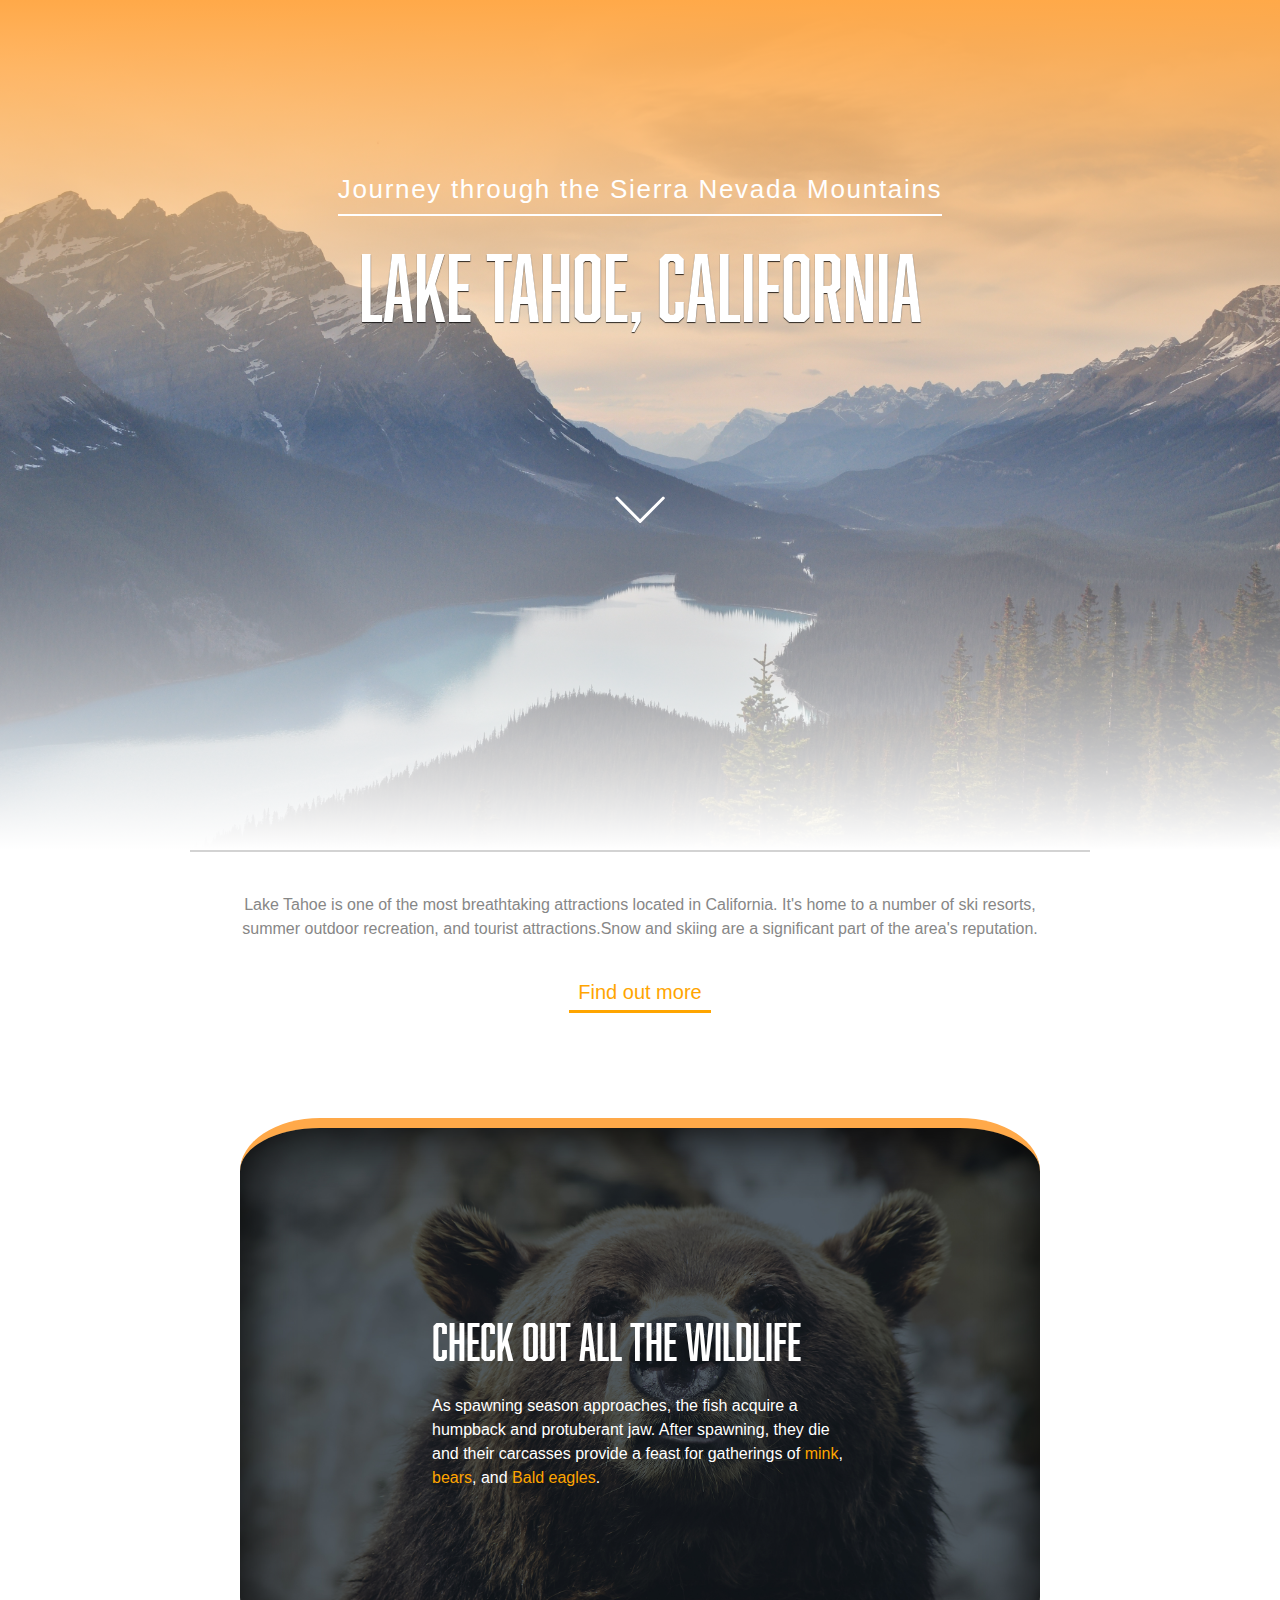
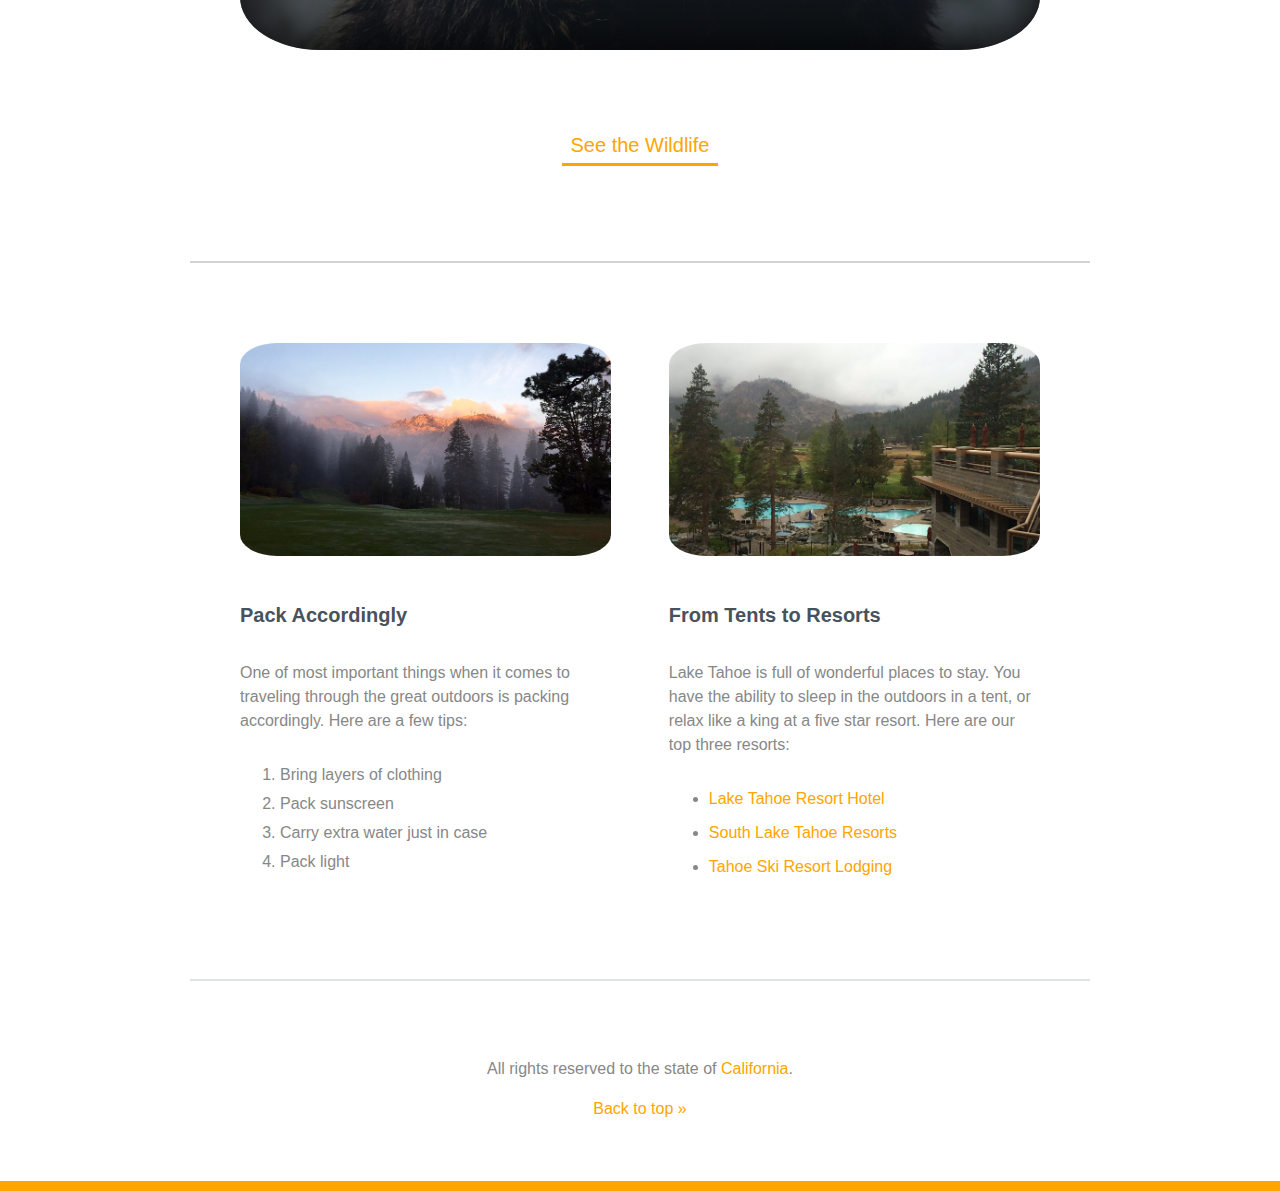
<file: client/index.html>
<!DOCTYPE html>
    <html>
        <head>
            <title>Lake Tahoe</title>
            <link rel="stylesheet" href="css/mains.css" />
           
            <meta charset="utf-8"/>
        </head>
	
    <body>

        <header  class="main-header">
            <span class="title">Journey through the Sierra Nevada Mountains</span>
                <h1>Lake Tahoe, California</h1>
                <img class="arrow" src="img/arrow.svg" alt="down arrow">
        </header>

        <div class="primary-content t-border">
            <p class="intro">
               Lake Tahoe is one of the most breathtaking attractions located in California. It's home to a number of ski resorts, summer outdoor recreation, and tourist attractions.Snow and skiing are a significant part of the area's reputation.
            </p>
                <a  class="callout" href="#uiogi">Find out more</a>
        
            <div class="wildlife">
                   
                    <h2>Check out all the Wildlife</h2>
                    <p>As spawning season approaches, the fish acquire a humpback and protuberant jaw. After spawning, they die and their carcasses provide a feast for gatherings of
                    <a href="#mink">mink</a>, <a href="#bears">bears</a>, and <a href="#eagles">Bald eagles</a>.</p>
            </div>
                     <a class="callout" href="#wildlife">See the Wildlife</a>
        </div>
        
        
        <div class="secondary-content t-border group">
            <div class="resorts">
              <img src="img/resort.jpg" alt="Resort">
               <h3>From Tents to Resorts</h3>
                <p>Lake Tahoe is full of wonderful places to stay. You have the ability to sleep in the outdoors in a tent, or relax like a king at a five star resort. Here are our top three resorts:</p>

                    <ul>
                        <li><a href="#yjdyj">Lake Tahoe Resort Hotel</a></li>

                        <li><a href="#tyjtjr">South Lake Tahoe Resorts</a></li>

                        <li><a href="#tyjey">Tahoe Ski Resort Lodging</a></li>
                    </ul>
            </div>
            
            <div class="tips">
              <img src="img/mtn-landscape.jpg" alt="Mountain Landscape">
               <h3>Pack Accordingly</h3>
                <p>One of most important things when it comes to traveling through the great outdoors is packing accordingly. Here are a few tips:</p>

                    <ol>
                        <li>Bring layers of clothing</li>

                        <li>Pack sunscreen</li>

                        <li>Carry extra water just in case</li>

                        <li>Pack light</li>
                    </ol>
            </div>
        </div>

        <footer class="main-footer" class="t-border">
            <p>All rights reserved to the state of <a href="#rwtgh">California</a>.</p>
            <a href="#kufjytd">Back to top &raquo;</a>
        </footer>
        
	    <script type="text/javascript" src="script/main.js"></script>
        <script type="text/javascript" src="script/example02.js"></script>
        
    
    </body>
    </html>
</file>
<file: client/css/mains.css>
/*  WEB FONTS  */
@font-face{
    font-family:'Abolution Regular';
    src: url('../fonts/abolition-regular-webfont.eot');
  src: url('../fonts/abolition-regular-webfont.eot?#iefix') format('embedded-opentype'),
       url('../fonts/abolition-regular-webfont.woff') format('woff'),
       url('../fonts/abolition-regular-webfont.ttf') format('truetype');
}
/*  BASE STYLES  */
body{
    color: #878787;
    margin: 0;
    font-size: 1em;
    font-family: "Helvetica Neue", Helvetica, Arial, sans-serif;
    line-height:1.5;
}
h1,h2{
    font-family: 'Abolution Regular', Helvetica, Arial, sans-serif;
}


/*  MAIN STYLES  */
*{
    box-sizing: border-box;
}
.main-header{
    height: 850px;
    padding-top: 170px;
    background:linear-gradient(#ffa949, transparent 50%), 
        linear-gradient(0deg, white, transparent 50%),
                #ffa949 url('../img/mountains.jpg') no-repeat center/ cover;
            }

.title{
color: white;
font-size: 1.625rem;
letter-spacing: .065em;
font-weight: 200;
border-bottom:2px solid;
padding-bottom: 10px;
    
}
.primary-content, 
.main-header, 
.main-footer {
   text-align: center;
}
h1{
     font-size: 5.625rem;
     color: white;
    text-transform: uppercase;
    font-weight: normal;
    line-height: 1.3;
    text-shadow: 0 1px 1px rgba(0,0,0,.8);
    margin: 20px 0 0;
        
    }

h2{
    font-size: 3.125em;/* 53px/16 */
    font-weight: normal;
    line-height: 1.1;
    margin-bottom: .5em;/* 26px */

}
h3{
    font-size: 1.25em;/* 20px/16px */
    line-height: 1.2;
    color: #48525c;
    margin-bottom: 1.7em;/* 34px */
}
img{
    max-width: 100%;
    margin-bottom: 20px;
    border-radius: 10%;
}
ul, ol{
    
   
    margin:30px 0;
}
li{
    margin-bottom: 10px;
}


/* PSEUDO CLASSES*/
a:link{
    color: orange;
    text-decoration: none;
}
a:visited{
    color: lightblue;
}
a:hover{
    color: forestgreen;

}
a:active{
    color: lightcoral;
}
:focus{
    color: white;
    background-color: orange;
}
.arrow{
    width: 50px;
    margin-top: 150px;
    
}
/*  FLOATED COLUMNS  */
.resorts, .tips{
    width: 46.4%;
    }
.tips{
    float: left;
}
.resorts{
    float: right;
}

/*  FLOAT CLEARFIX  */
.group:after{
    content: "";
    display: table;
    clear: both;
}



.primary-content{
    padding-top: 25px;
    padding-bottom: 95px;
}
.secondary-content{
    padding-top: 80px;
    padding-bottom: 70px;
    border-bottom: 2px solid #dfe2e6;
  
}
.callout{
    font-size: 1.25em;
    border-bottom:3px solid;
    padding:0 9px 3px;
    margin-top: 20px;
    display: inline-block;
    
}
.main-footer{
    padding-top:60px;
    padding-bottom: 60px;
    border-bottom: solid 10px orange;
}
.t-border{
    border-top: 2px solid lightgrey;
}


/* LAYOUT STYLES*/
.primary-content,
.secondary-content{
    width:75%;
    margin:auto;
    padding-left: 50px;
    padding-right: 50px;
    max-width: 900px;
    
}
.wildlife {
    color: white;
    background-color: #434a52;
    padding: 18% 24%;
    border-top: 10px solid #ffa949;
    margin:105px 0 60px ;
    box-shadow: inset 0px 0px 50px 10px rgba(0,0,0,.8);
    background: url('../img/bear.jpg') no-repeat center;
    background-size: cover;
    text-align: left;
    border-radius: 10%;
  
    
}

ol li{
    color: #878787;
    margin-bottom: 5px;
}


/*  MEDIA QUERIES  */
@media (max-width:960px) {
    body{
        background-color: royalblue;
    }
    p{
        color: white;
    }
}
@media(max-width:480px) {
    body{
        background: darkred;
    }
}
@media (min-width:481px) and (max-width:700px){
    body{
        background: seagreen;
    }
    p{
        color:white;
    }
}
</file>
